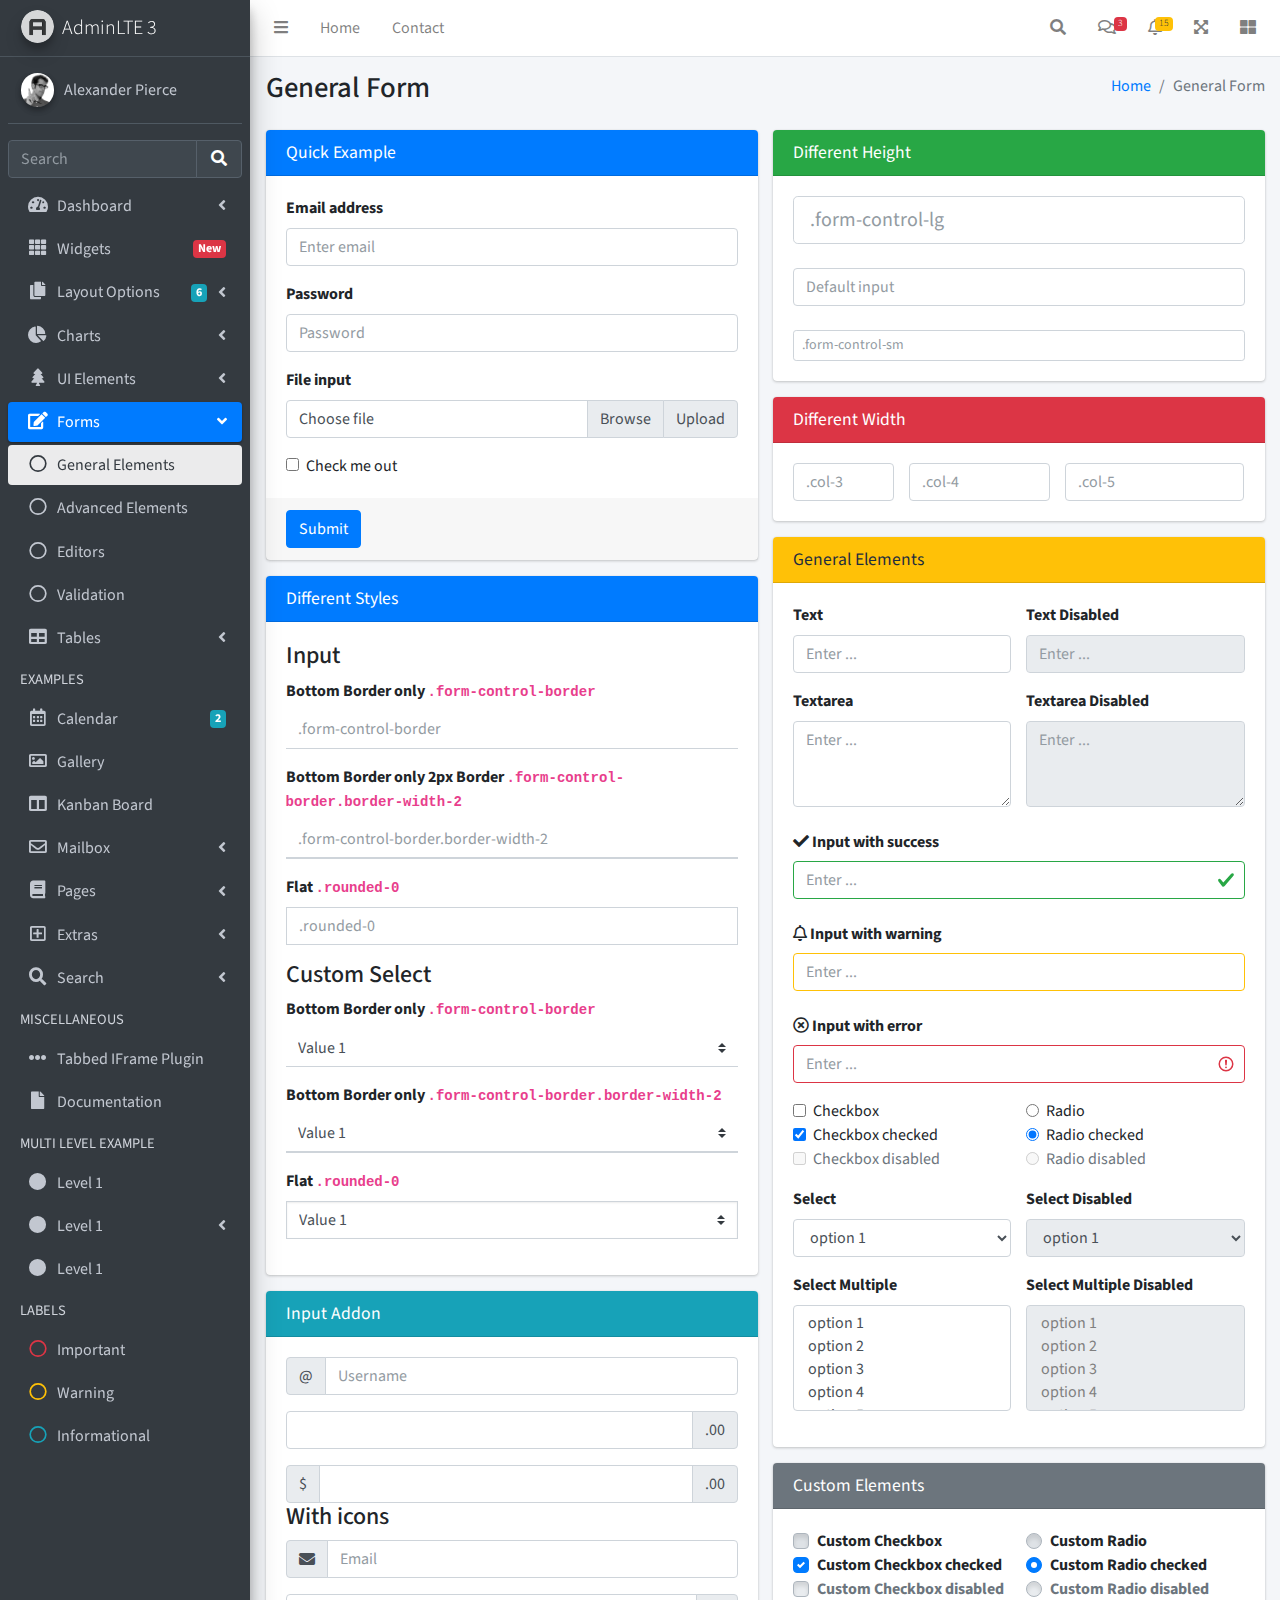
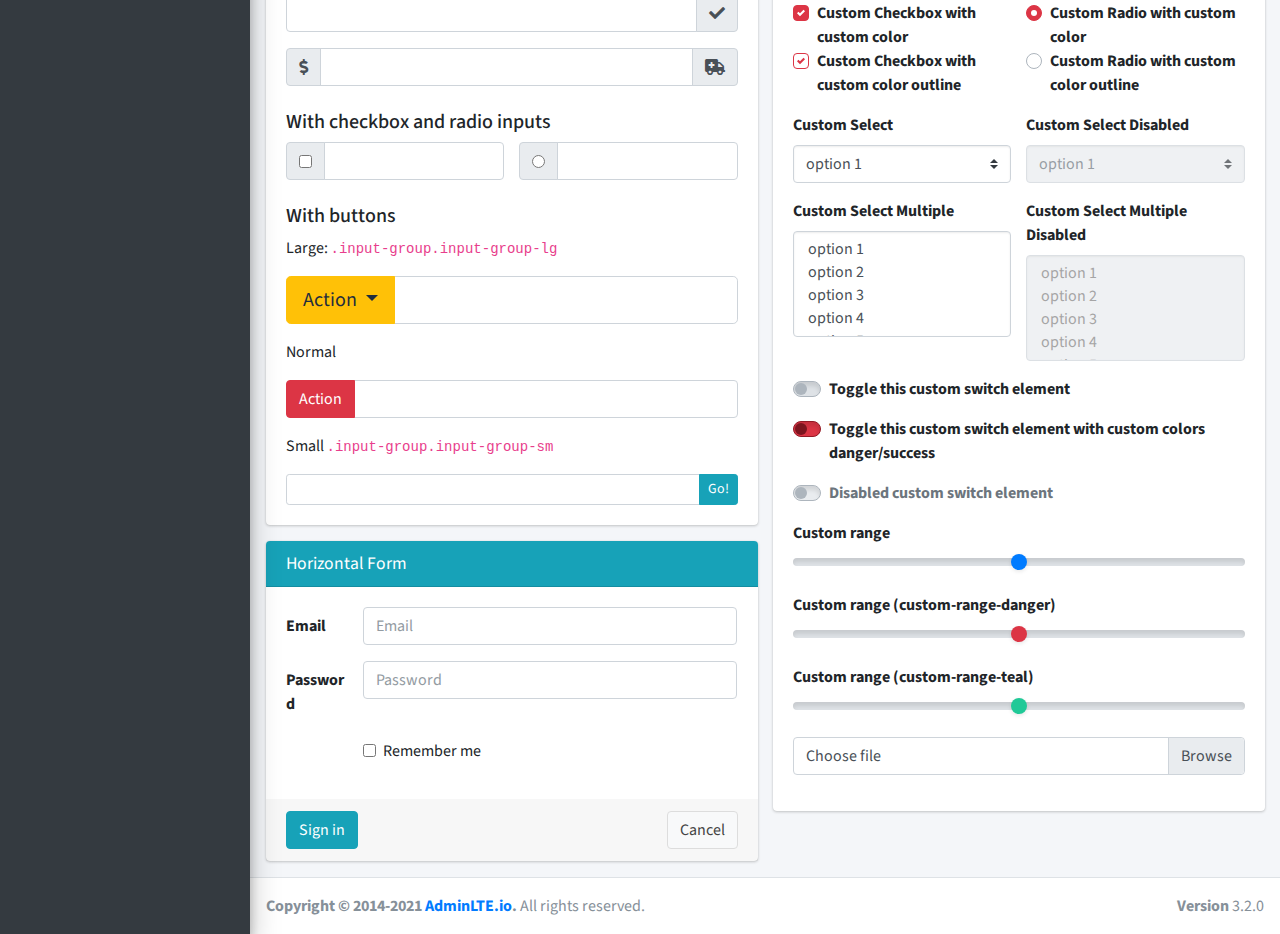
<file: minggu4/index.html>
<!DOCTYPE html>
<html lang="en">
<head>
  <meta charset="utf-8">
  <meta name="viewport" content="width=device-width, initial-scale=1">
  <title>AdminLTE 3 | General Form Elements</title>

  <!-- Google Font: Source Sans Pro -->
  <link rel="stylesheet" href="https://fonts.googleapis.com/css?family=Source+Sans+Pro:300,400,400i,700&display=fallback">
  <!-- Font Awesome -->
  <link rel="stylesheet" href="plugins/fontawesome-free/css/all.min.css">
  <!-- Theme style -->
  <link rel="stylesheet" href="dist/css/adminlte.min.css">
</head>
<body class="hold-transition sidebar-mini">
<div class="wrapper">
  <!-- Navbar -->
  <nav class="main-header navbar navbar-expand navbar-white navbar-light">
    <!-- Left navbar links -->
    <ul class="navbar-nav">
      <li class="nav-item">
        <a class="nav-link" data-widget="pushmenu" href="#" role="button"><i class="fas fa-bars"></i></a>
      </li>
      <li class="nav-item d-none d-sm-inline-block">
        <a href="index3.html" class="nav-link">Home</a>
      </li>
      <li class="nav-item d-none d-sm-inline-block">
        <a href="#" class="nav-link">Contact</a>
      </li>
    </ul>

    <!-- Right navbar links -->
    <ul class="navbar-nav ml-auto">
      <!-- Navbar Search -->
      <li class="nav-item">
        <a class="nav-link" data-widget="navbar-search" href="#" role="button">
          <i class="fas fa-search"></i>
        </a>
        <div class="navbar-search-block">
          <form class="form-inline">
            <div class="input-group input-group-sm">
              <input class="form-control form-control-navbar" type="search" placeholder="Search" aria-label="Search">
              <div class="input-group-append">
                <button class="btn btn-navbar" type="submit">
                  <i class="fas fa-search"></i>
                </button>
                <button class="btn btn-navbar" type="button" data-widget="navbar-search">
                  <i class="fas fa-times"></i>
                </button>
              </div>
            </div>
          </form>
        </div>
      </li>

      <!-- Messages Dropdown Menu -->
      <li class="nav-item dropdown">
        <a class="nav-link" data-toggle="dropdown" href="#">
          <i class="far fa-comments"></i>
          <span class="badge badge-danger navbar-badge">3</span>
        </a>
        <div class="dropdown-menu dropdown-menu-lg dropdown-menu-right">
          <a href="#" class="dropdown-item">
            <!-- Message Start -->
            <div class="media">
              <img src="dist/img/user1-128x128.jpg" alt="User Avatar" class="img-size-50 mr-3 img-circle">
              <div class="media-body">
                <h3 class="dropdown-item-title">
                  Brad Diesel
                  <span class="float-right text-sm text-danger"><i class="fas fa-star"></i></span>
                </h3>
                <p class="text-sm">Call me whenever you can...</p>
                <p class="text-sm text-muted"><i class="far fa-clock mr-1"></i> 4 Hours Ago</p>
              </div>
            </div>
            <!-- Message End -->
          </a>
          <div class="dropdown-divider"></div>
          <a href="#" class="dropdown-item">
            <!-- Message Start -->
            <div class="media">
              <img src="dist/img/user8-128x128.jpg" alt="User Avatar" class="img-size-50 img-circle mr-3">
              <div class="media-body">
                <h3 class="dropdown-item-title">
                  John Pierce
                  <span class="float-right text-sm text-muted"><i class="fas fa-star"></i></span>
                </h3>
                <p class="text-sm">I got your message bro</p>
                <p class="text-sm text-muted"><i class="far fa-clock mr-1"></i> 4 Hours Ago</p>
              </div>
            </div>
            <!-- Message End -->
          </a>
          <div class="dropdown-divider"></div>
          <a href="#" class="dropdown-item">
            <!-- Message Start -->
            <div class="media">
              <img src="dist/img/user3-128x128.jpg" alt="User Avatar" class="img-size-50 img-circle mr-3">
              <div class="media-body">
                <h3 class="dropdown-item-title">
                  Nora Silvester
                  <span class="float-right text-sm text-warning"><i class="fas fa-star"></i></span>
                </h3>
                <p class="text-sm">The subject goes here</p>
                <p class="text-sm text-muted"><i class="far fa-clock mr-1"></i> 4 Hours Ago</p>
              </div>
            </div>
            <!-- Message End -->
          </a>
          <div class="dropdown-divider"></div>
          <a href="#" class="dropdown-item dropdown-footer">See All Messages</a>
        </div>
      </li>
      <!-- Notifications Dropdown Menu -->
      <li class="nav-item dropdown">
        <a class="nav-link" data-toggle="dropdown" href="#">
          <i class="far fa-bell"></i>
          <span class="badge badge-warning navbar-badge">15</span>
        </a>
        <div class="dropdown-menu dropdown-menu-lg dropdown-menu-right">
          <span class="dropdown-item dropdown-header">15 Notifications</span>
          <div class="dropdown-divider"></div>
          <a href="#" class="dropdown-item">
            <i class="fas fa-envelope mr-2"></i> 4 new messages
            <span class="float-right text-muted text-sm">3 mins</span>
          </a>
          <div class="dropdown-divider"></div>
          <a href="#" class="dropdown-item">
            <i class="fas fa-users mr-2"></i> 8 friend requests
            <span class="float-right text-muted text-sm">12 hours</span>
          </a>
          <div class="dropdown-divider"></div>
          <a href="#" class="dropdown-item">
            <i class="fas fa-file mr-2"></i> 3 new reports
            <span class="float-right text-muted text-sm">2 days</span>
          </a>
          <div class="dropdown-divider"></div>
          <a href="#" class="dropdown-item dropdown-footer">See All Notifications</a>
        </div>
      </li>
      <li class="nav-item">
        <a class="nav-link" data-widget="fullscreen" href="#" role="button">
          <i class="fas fa-expand-arrows-alt"></i>
        </a>
      </li>
      <li class="nav-item">
        <a class="nav-link" data-widget="control-sidebar" data-slide="true" href="#" role="button">
          <i class="fas fa-th-large"></i>
        </a>
      </li>
    </ul>
  </nav>
  <!-- /.navbar -->

  <!-- Main Sidebar Container -->
  <aside class="main-sidebar sidebar-dark-primary elevation-4">
    <!-- Brand Logo -->
    <a href="index3.html" class="brand-link">
      <img src="dist/img/AdminLTELogo.png" alt="AdminLTE Logo" class="brand-image img-circle elevation-3" style="opacity: .8">
      <span class="brand-text font-weight-light">AdminLTE 3</span>
    </a>

    <!-- Sidebar -->
    <div class="sidebar">
      <!-- Sidebar user (optional) -->
      <div class="user-panel mt-3 pb-3 mb-3 d-flex">
        <div class="image">
          <img src="dist/img/user2-160x160.jpg" class="img-circle elevation-2" alt="User Image">
        </div>
        <div class="info">
          <a href="#" class="d-block">Alexander Pierce</a>
        </div>
      </div>

      <!-- SidebarSearch Form -->
      <div class="form-inline">
        <div class="input-group" data-widget="sidebar-search">
          <input class="form-control form-control-sidebar" type="search" placeholder="Search" aria-label="Search">
          <div class="input-group-append">
            <button class="btn btn-sidebar">
              <i class="fas fa-search fa-fw"></i>
            </button>
          </div>
        </div>
      </div>

      <!-- Sidebar Menu -->
      <nav class="mt-2">
        <ul class="nav nav-pills nav-sidebar flex-column" data-widget="treeview" role="menu" data-accordion="false">
          <!-- Add icons to the links using the .nav-icon class
               with font-awesome or any other icon font library -->
          <li class="nav-item">
            <a href="#" class="nav-link">
              <i class="nav-icon fas fa-tachometer-alt"></i>
              <p>
                Dashboard
                <i class="right fas fa-angle-left"></i>
              </p>
            </a>
            <ul class="nav nav-treeview">
              <li class="nav-item">
                <a href="index.html" class="nav-link">
                  <i class="far fa-circle nav-icon"></i>
                  <p>Dashboard v1</p>
                </a>
              </li>
              <li class="nav-item">
                <a href="index2.html" class="nav-link">
                  <i class="far fa-circle nav-icon"></i>
                  <p>Dashboard v2</p>
                </a>
              </li>
              <li class="nav-item">
                <a href="index3.html" class="nav-link">
                  <i class="far fa-circle nav-icon"></i>
                  <p>Dashboard v3</p>
                </a>
              </li>
            </ul>
          </li>
          <li class="nav-item">
            <a href="../widgets.html" class="nav-link">
              <i class="nav-icon fas fa-th"></i>
              <p>
                Widgets
                <span class="right badge badge-danger">New</span>
              </p>
            </a>
          </li>
          <li class="nav-item">
            <a href="#" class="nav-link">
              <i class="nav-icon fas fa-copy"></i>
              <p>
                Layout Options
                <i class="fas fa-angle-left right"></i>
                <span class="badge badge-info right">6</span>
              </p>
            </a>
            <ul class="nav nav-treeview">
              <li class="nav-item">
                <a href="../layout/top-nav.html" class="nav-link">
                  <i class="far fa-circle nav-icon"></i>
                  <p>Top Navigation</p>
                </a>
              </li>
              <li class="nav-item">
                <a href="../layout/top-nav-sidebar.html" class="nav-link">
                  <i class="far fa-circle nav-icon"></i>
                  <p>Top Navigation + Sidebar</p>
                </a>
              </li>
              <li class="nav-item">
                <a href="../layout/boxed.html" class="nav-link">
                  <i class="far fa-circle nav-icon"></i>
                  <p>Boxed</p>
                </a>
              </li>
              <li class="nav-item">
                <a href="../layout/fixed-sidebar.html" class="nav-link">
                  <i class="far fa-circle nav-icon"></i>
                  <p>Fixed Sidebar</p>
                </a>
              </li>
              <li class="nav-item">
                <a href="../layout/fixed-sidebar-custom.html" class="nav-link">
                  <i class="far fa-circle nav-icon"></i>
                  <p>Fixed Sidebar <small>+ Custom Area</small></p>
                </a>
              </li>
              <li class="nav-item">
                <a href="../layout/fixed-topnav.html" class="nav-link">
                  <i class="far fa-circle nav-icon"></i>
                  <p>Fixed Navbar</p>
                </a>
              </li>
              <li class="nav-item">
                <a href="../layout/fixed-footer.html" class="nav-link">
                  <i class="far fa-circle nav-icon"></i>
                  <p>Fixed Footer</p>
                </a>
              </li>
              <li class="nav-item">
                <a href="../layout/collapsed-sidebar.html" class="nav-link">
                  <i class="far fa-circle nav-icon"></i>
                  <p>Collapsed Sidebar</p>
                </a>
              </li>
            </ul>
          </li>
          <li class="nav-item">
            <a href="#" class="nav-link">
              <i class="nav-icon fas fa-chart-pie"></i>
              <p>
                Charts
                <i class="right fas fa-angle-left"></i>
              </p>
            </a>
            <ul class="nav nav-treeview">
              <li class="nav-item">
                <a href="../charts/chartjs.html" class="nav-link">
                  <i class="far fa-circle nav-icon"></i>
                  <p>ChartJS</p>
                </a>
              </li>
              <li class="nav-item">
                <a href="../charts/flot.html" class="nav-link">
                  <i class="far fa-circle nav-icon"></i>
                  <p>Flot</p>
                </a>
              </li>
              <li class="nav-item">
                <a href="../charts/inline.html" class="nav-link">
                  <i class="far fa-circle nav-icon"></i>
                  <p>Inline</p>
                </a>
              </li>
              <li class="nav-item">
                <a href="../charts/uplot.html" class="nav-link">
                  <i class="far fa-circle nav-icon"></i>
                  <p>uPlot</p>
                </a>
              </li>
            </ul>
          </li>
          <li class="nav-item">
            <a href="#" class="nav-link">
              <i class="nav-icon fas fa-tree"></i>
              <p>
                UI Elements
                <i class="fas fa-angle-left right"></i>
              </p>
            </a>
            <ul class="nav nav-treeview">
              <li class="nav-item">
                <a href="../UI/general.html" class="nav-link">
                  <i class="far fa-circle nav-icon"></i>
                  <p>General</p>
                </a>
              </li>
              <li class="nav-item">
                <a href="../UI/icons.html" class="nav-link">
                  <i class="far fa-circle nav-icon"></i>
                  <p>Icons</p>
                </a>
              </li>
              <li class="nav-item">
                <a href="../UI/buttons.html" class="nav-link">
                  <i class="far fa-circle nav-icon"></i>
                  <p>Buttons</p>
                </a>
              </li>
              <li class="nav-item">
                <a href="../UI/sliders.html" class="nav-link">
                  <i class="far fa-circle nav-icon"></i>
                  <p>Sliders</p>
                </a>
              </li>
              <li class="nav-item">
                <a href="../UI/modals.html" class="nav-link">
                  <i class="far fa-circle nav-icon"></i>
                  <p>Modals & Alerts</p>
                </a>
              </li>
              <li class="nav-item">
                <a href="../UI/navbar.html" class="nav-link">
                  <i class="far fa-circle nav-icon"></i>
                  <p>Navbar & Tabs</p>
                </a>
              </li>
              <li class="nav-item">
                <a href="../UI/timeline.html" class="nav-link">
                  <i class="far fa-circle nav-icon"></i>
                  <p>Timeline</p>
                </a>
              </li>
              <li class="nav-item">
                <a href="../UI/ribbons.html" class="nav-link">
                  <i class="far fa-circle nav-icon"></i>
                  <p>Ribbons</p>
                </a>
              </li>
            </ul>
          </li>
          <li class="nav-item menu-open">
            <a href="#" class="nav-link active">
              <i class="nav-icon fas fa-edit"></i>
              <p>
                Forms
                <i class="fas fa-angle-left right"></i>
              </p>
            </a>
            <ul class="nav nav-treeview">
              <li class="nav-item">
                <a href="../forms/general.html" class="nav-link active">
                  <i class="far fa-circle nav-icon"></i>
                  <p>General Elements</p>
                </a>
              </li>
              <li class="nav-item">
                <a href="../forms/advanced.html" class="nav-link">
                  <i class="far fa-circle nav-icon"></i>
                  <p>Advanced Elements</p>
                </a>
              </li>
              <li class="nav-item">
                <a href="../forms/editors.html" class="nav-link">
                  <i class="far fa-circle nav-icon"></i>
                  <p>Editors</p>
                </a>
              </li>
              <li class="nav-item">
                <a href="../forms/validation.html" class="nav-link">
                  <i class="far fa-circle nav-icon"></i>
                  <p>Validation</p>
                </a>
              </li>
            </ul>
          </li>
          <li class="nav-item">
            <a href="#" class="nav-link">
              <i class="nav-icon fas fa-table"></i>
              <p>
                Tables
                <i class="fas fa-angle-left right"></i>
              </p>
            </a>
            <ul class="nav nav-treeview">
              <li class="nav-item">
                <a href="../tables/simple.html" class="nav-link">
                  <i class="far fa-circle nav-icon"></i>
                  <p>Simple Tables</p>
                </a>
              </li>
              <li class="nav-item">
                <a href="../tables/data.html" class="nav-link">
                  <i class="far fa-circle nav-icon"></i>
                  <p>DataTables</p>
                </a>
              </li>
              <li class="nav-item">
                <a href="../tables/jsgrid.html" class="nav-link">
                  <i class="far fa-circle nav-icon"></i>
                  <p>jsGrid</p>
                </a>
              </li>
            </ul>
          </li>
          <li class="nav-header">EXAMPLES</li>
          <li class="nav-item">
            <a href="../calendar.html" class="nav-link">
              <i class="nav-icon far fa-calendar-alt"></i>
              <p>
                Calendar
                <span class="badge badge-info right">2</span>
              </p>
            </a>
          </li>
          <li class="nav-item">
            <a href="../gallery.html" class="nav-link">
              <i class="nav-icon far fa-image"></i>
              <p>
                Gallery
              </p>
            </a>
          </li>
          <li class="nav-item">
            <a href="../kanban.html" class="nav-link">
              <i class="nav-icon fas fa-columns"></i>
              <p>
                Kanban Board
              </p>
            </a>
          </li>
          <li class="nav-item">
            <a href="#" class="nav-link">
              <i class="nav-icon far fa-envelope"></i>
              <p>
                Mailbox
                <i class="fas fa-angle-left right"></i>
              </p>
            </a>
            <ul class="nav nav-treeview">
              <li class="nav-item">
                <a href="../mailbox/mailbox.html" class="nav-link">
                  <i class="far fa-circle nav-icon"></i>
                  <p>Inbox</p>
                </a>
              </li>
              <li class="nav-item">
                <a href="../mailbox/compose.html" class="nav-link">
                  <i class="far fa-circle nav-icon"></i>
                  <p>Compose</p>
                </a>
              </li>
              <li class="nav-item">
                <a href="../mailbox/read-mail.html" class="nav-link">
                  <i class="far fa-circle nav-icon"></i>
                  <p>Read</p>
                </a>
              </li>
            </ul>
          </li>
          <li class="nav-item">
            <a href="#" class="nav-link">
              <i class="nav-icon fas fa-book"></i>
              <p>
                Pages
                <i class="fas fa-angle-left right"></i>
              </p>
            </a>
            <ul class="nav nav-treeview">
              <li class="nav-item">
                <a href="../examples/invoice.html" class="nav-link">
                  <i class="far fa-circle nav-icon"></i>
                  <p>Invoice</p>
                </a>
              </li>
              <li class="nav-item">
                <a href="../examples/profile.html" class="nav-link">
                  <i class="far fa-circle nav-icon"></i>
                  <p>Profile</p>
                </a>
              </li>
              <li class="nav-item">
                <a href="../examples/e-commerce.html" class="nav-link">
                  <i class="far fa-circle nav-icon"></i>
                  <p>E-commerce</p>
                </a>
              </li>
              <li class="nav-item">
                <a href="../examples/projects.html" class="nav-link">
                  <i class="far fa-circle nav-icon"></i>
                  <p>Projects</p>
                </a>
              </li>
              <li class="nav-item">
                <a href="../examples/project-add.html" class="nav-link">
                  <i class="far fa-circle nav-icon"></i>
                  <p>Project Add</p>
                </a>
              </li>
              <li class="nav-item">
                <a href="../examples/project-edit.html" class="nav-link">
                  <i class="far fa-circle nav-icon"></i>
                  <p>Project Edit</p>
                </a>
              </li>
              <li class="nav-item">
                <a href="../examples/project-detail.html" class="nav-link">
                  <i class="far fa-circle nav-icon"></i>
                  <p>Project Detail</p>
                </a>
              </li>
              <li class="nav-item">
                <a href="../examples/contacts.html" class="nav-link">
                  <i class="far fa-circle nav-icon"></i>
                  <p>Contacts</p>
                </a>
              </li>
              <li class="nav-item">
                <a href="../examples/faq.html" class="nav-link">
                  <i class="far fa-circle nav-icon"></i>
                  <p>FAQ</p>
                </a>
              </li>
              <li class="nav-item">
                <a href="../examples/contact-us.html" class="nav-link">
                  <i class="far fa-circle nav-icon"></i>
                  <p>Contact us</p>
                </a>
              </li>
            </ul>
          </li>
          <li class="nav-item">
            <a href="#" class="nav-link">
              <i class="nav-icon far fa-plus-square"></i>
              <p>
                Extras
                <i class="fas fa-angle-left right"></i>
              </p>
            </a>
            <ul class="nav nav-treeview">
              <li class="nav-item">
                <a href="#" class="nav-link">
                  <i class="far fa-circle nav-icon"></i>
                  <p>
                    Login & Register v1
                    <i class="fas fa-angle-left right"></i>
                  </p>
                </a>
                <ul class="nav nav-treeview">
                  <li class="nav-item">
                    <a href="../examples/login.html" class="nav-link">
                      <i class="far fa-circle nav-icon"></i>
                      <p>Login v1</p>
                    </a>
                  </li>
                  <li class="nav-item">
                    <a href="../examples/register.html" class="nav-link">
                      <i class="far fa-circle nav-icon"></i>
                      <p>Register v1</p>
                    </a>
                  </li>
                  <li class="nav-item">
                    <a href="../examples/forgot-password.html" class="nav-link">
                      <i class="far fa-circle nav-icon"></i>
                      <p>Forgot Password v1</p>
                    </a>
                  </li>
                  <li class="nav-item">
                    <a href="../examples/recover-password.html" class="nav-link">
                      <i class="far fa-circle nav-icon"></i>
                      <p>Recover Password v1</p>
                    </a>
                  </li>
                </ul>
              </li>
              <li class="nav-item">
                <a href="#" class="nav-link">
                  <i class="far fa-circle nav-icon"></i>
                  <p>
                    Login & Register v2
                    <i class="fas fa-angle-left right"></i>
                  </p>
                </a>
                <ul class="nav nav-treeview">
                  <li class="nav-item">
                    <a href="../examples/login-v2.html" class="nav-link">
                      <i class="far fa-circle nav-icon"></i>
                      <p>Login v2</p>
                    </a>
                  </li>
                  <li class="nav-item">
                    <a href="../examples/register-v2.html" class="nav-link">
                      <i class="far fa-circle nav-icon"></i>
                      <p>Register v2</p>
                    </a>
                  </li>
                  <li class="nav-item">
                    <a href="../examples/forgot-password-v2.html" class="nav-link">
                      <i class="far fa-circle nav-icon"></i>
                      <p>Forgot Password v2</p>
                    </a>
                  </li>
                  <li class="nav-item">
                    <a href="../examples/recover-password-v2.html" class="nav-link">
                      <i class="far fa-circle nav-icon"></i>
                      <p>Recover Password v2</p>
                    </a>
                  </li>
                </ul>
              </li>
              <li class="nav-item">
                <a href="../examples/lockscreen.html" class="nav-link">
                  <i class="far fa-circle nav-icon"></i>
                  <p>Lockscreen</p>
                </a>
              </li>
              <li class="nav-item">
                <a href="../examples/legacy-user-menu.html" class="nav-link">
                  <i class="far fa-circle nav-icon"></i>
                  <p>Legacy User Menu</p>
                </a>
              </li>
              <li class="nav-item">
                <a href="../examples/language-menu.html" class="nav-link">
                  <i class="far fa-circle nav-icon"></i>
                  <p>Language Menu</p>
                </a>
              </li>
              <li class="nav-item">
                <a href="../examples/404.html" class="nav-link">
                  <i class="far fa-circle nav-icon"></i>
                  <p>Error 404</p>
                </a>
              </li>
              <li class="nav-item">
                <a href="../examples/500.html" class="nav-link">
                  <i class="far fa-circle nav-icon"></i>
                  <p>Error 500</p>
                </a>
              </li>
              <li class="nav-item">
                <a href="../examples/pace.html" class="nav-link">
                  <i class="far fa-circle nav-icon"></i>
                  <p>Pace</p>
                </a>
              </li>
              <li class="nav-item">
                <a href="../examples/blank.html" class="nav-link">
                  <i class="far fa-circle nav-icon"></i>
                  <p>Blank Page</p>
                </a>
              </li>
              <li class="nav-item">
                <a href="starter.html" class="nav-link">
                  <i class="far fa-circle nav-icon"></i>
                  <p>Starter Page</p>
                </a>
              </li>
            </ul>
          </li>
          <li class="nav-item">
            <a href="#" class="nav-link">
              <i class="nav-icon fas fa-search"></i>
              <p>
                Search
                <i class="fas fa-angle-left right"></i>
              </p>
            </a>
            <ul class="nav nav-treeview">
              <li class="nav-item">
                <a href="../search/simple.html" class="nav-link">
                  <i class="far fa-circle nav-icon"></i>
                  <p>Simple Search</p>
                </a>
              </li>
              <li class="nav-item">
                <a href="../search/enhanced.html" class="nav-link">
                  <i class="far fa-circle nav-icon"></i>
                  <p>Enhanced</p>
                </a>
              </li>
            </ul>
          </li>
          <li class="nav-header">MISCELLANEOUS</li>
          <li class="nav-item">
            <a href="iframe.html" class="nav-link">
              <i class="nav-icon fas fa-ellipsis-h"></i>
              <p>Tabbed IFrame Plugin</p>
            </a>
          </li>
          <li class="nav-item">
            <a href="https://adminlte.io/docs/3.1/" class="nav-link">
              <i class="nav-icon fas fa-file"></i>
              <p>Documentation</p>
            </a>
          </li>
          <li class="nav-header">MULTI LEVEL EXAMPLE</li>
          <li class="nav-item">
            <a href="#" class="nav-link">
              <i class="fas fa-circle nav-icon"></i>
              <p>Level 1</p>
            </a>
          </li>
          <li class="nav-item">
            <a href="#" class="nav-link">
              <i class="nav-icon fas fa-circle"></i>
              <p>
                Level 1
                <i class="right fas fa-angle-left"></i>
              </p>
            </a>
            <ul class="nav nav-treeview">
              <li class="nav-item">
                <a href="#" class="nav-link">
                  <i class="far fa-circle nav-icon"></i>
                  <p>Level 2</p>
                </a>
              </li>
              <li class="nav-item">
                <a href="#" class="nav-link">
                  <i class="far fa-circle nav-icon"></i>
                  <p>
                    Level 2
                    <i class="right fas fa-angle-left"></i>
                  </p>
                </a>
                <ul class="nav nav-treeview">
                  <li class="nav-item">
                    <a href="#" class="nav-link">
                      <i class="far fa-dot-circle nav-icon"></i>
                      <p>Level 3</p>
                    </a>
                  </li>
                  <li class="nav-item">
                    <a href="#" class="nav-link">
                      <i class="far fa-dot-circle nav-icon"></i>
                      <p>Level 3</p>
                    </a>
                  </li>
                  <li class="nav-item">
                    <a href="#" class="nav-link">
                      <i class="far fa-dot-circle nav-icon"></i>
                      <p>Level 3</p>
                    </a>
                  </li>
                </ul>
              </li>
              <li class="nav-item">
                <a href="#" class="nav-link">
                  <i class="far fa-circle nav-icon"></i>
                  <p>Level 2</p>
                </a>
              </li>
            </ul>
          </li>
          <li class="nav-item">
            <a href="#" class="nav-link">
              <i class="fas fa-circle nav-icon"></i>
              <p>Level 1</p>
            </a>
          </li>
          <li class="nav-header">LABELS</li>
          <li class="nav-item">
            <a href="#" class="nav-link">
              <i class="nav-icon far fa-circle text-danger"></i>
              <p class="text">Important</p>
            </a>
          </li>
          <li class="nav-item">
            <a href="#" class="nav-link">
              <i class="nav-icon far fa-circle text-warning"></i>
              <p>Warning</p>
            </a>
          </li>
          <li class="nav-item">
            <a href="#" class="nav-link">
              <i class="nav-icon far fa-circle text-info"></i>
              <p>Informational</p>
            </a>
          </li>
        </ul>
      </nav>
      <!-- /.sidebar-menu -->
    </div>
    <!-- /.sidebar -->
  </aside>

  <!-- Content Wrapper. Contains page content -->
  <div class="content-wrapper">
    <!-- Content Header (Page header) -->
    <section class="content-header">
      <div class="container-fluid">
        <div class="row mb-2">
          <div class="col-sm-6">
            <h1>General Form</h1>
          </div>
          <div class="col-sm-6">
            <ol class="breadcrumb float-sm-right">
              <li class="breadcrumb-item"><a href="#">Home</a></li>
              <li class="breadcrumb-item active">General Form</li>
            </ol>
          </div>
        </div>
      </div><!-- /.container-fluid -->
    </section>

    <!-- Main content -->
    <section class="content">
      <div class="container-fluid">
        <div class="row">
          <!-- left column -->
          <div class="col-md-6">
            <!-- general form elements -->
            <div class="card card-primary">
              <div class="card-header">
                <h3 class="card-title">Quick Example</h3>
              </div>
              <!-- /.card-header -->
              <!-- form start -->
              <form>
                <div class="card-body">
                  <div class="form-group">
                    <label for="exampleInputEmail1">Email address</label>
                    <input type="email" class="form-control" id="exampleInputEmail1" placeholder="Enter email">
                  </div>
                  <div class="form-group">
                    <label for="exampleInputPassword1">Password</label>
                    <input type="password" class="form-control" id="exampleInputPassword1" placeholder="Password">
                  </div>
                  <div class="form-group">
                    <label for="exampleInputFile">File input</label>
                    <div class="input-group">
                      <div class="custom-file">
                        <input type="file" class="custom-file-input" id="exampleInputFile">
                        <label class="custom-file-label" for="exampleInputFile">Choose file</label>
                      </div>
                      <div class="input-group-append">
                        <span class="input-group-text">Upload</span>
                      </div>
                    </div>
                  </div>
                  <div class="form-check">
                    <input type="checkbox" class="form-check-input" id="exampleCheck1">
                    <label class="form-check-label" for="exampleCheck1">Check me out</label>
                  </div>
                </div>
                <!-- /.card-body -->

                <div class="card-footer">
                  <button type="submit" class="btn btn-primary">Submit</button>
                </div>
              </form>
            </div>
            <!-- /.card -->

            <!-- general form elements -->
            <div class="card card-primary">
              <div class="card-header">
                <h3 class="card-title">Different Styles</h3>
              </div>
              <!-- /.card-header -->
              <div class="card-body">
                <h4>Input</h4>
                <div class="form-group">
                  <label for="exampleInputBorder">Bottom Border only <code>.form-control-border</code></label>
                  <input type="text" class="form-control form-control-border" id="exampleInputBorder" placeholder=".form-control-border">
                </div>
                <div class="form-group">
                  <label for="exampleInputBorderWidth2">Bottom Border only 2px Border <code>.form-control-border.border-width-2</code></label>
                  <input type="text" class="form-control form-control-border border-width-2" id="exampleInputBorderWidth2" placeholder=".form-control-border.border-width-2">
                </div>
                <div class="form-group">
                  <label for="exampleInputRounded0">Flat <code>.rounded-0</code></label>
                  <input type="text" class="form-control rounded-0" id="exampleInputRounded0" placeholder=".rounded-0">
                </div>
                <h4>Custom Select</h4>
                <div class="form-group">
                  <label for="exampleSelectBorder">Bottom Border only <code>.form-control-border</code></label>
                  <select class="custom-select form-control-border" id="exampleSelectBorder">
                    <option>Value 1</option>
                    <option>Value 2</option>
                    <option>Value 3</option>
                  </select>
                </div>
                <div class="form-group">
                  <label for="exampleSelectBorderWidth2">Bottom Border only <code>.form-control-border.border-width-2</code></label>
                  <select class="custom-select form-control-border border-width-2" id="exampleSelectBorderWidth2">
                    <option>Value 1</option>
                    <option>Value 2</option>
                    <option>Value 3</option>
                  </select>
                </div>
                <div class="form-group">
                  <label for="exampleSelectRounded0">Flat <code>.rounded-0</code></label>
                  <select class="custom-select rounded-0" id="exampleSelectRounded0">
                    <option>Value 1</option>
                    <option>Value 2</option>
                    <option>Value 3</option>
                  </select>
                </div>
              </div>
              <!-- /.card-body -->
            </div>
            <!-- /.card -->

            <!-- Input addon -->
            <div class="card card-info">
              <div class="card-header">
                <h3 class="card-title">Input Addon</h3>
              </div>
              <div class="card-body">
                <div class="input-group mb-3">
                  <div class="input-group-prepend">
                    <span class="input-group-text">@</span>
                  </div>
                  <input type="text" class="form-control" placeholder="Username">
                </div>

                <div class="input-group mb-3">
                  <input type="text" class="form-control">
                  <div class="input-group-append">
                    <span class="input-group-text">.00</span>
                  </div>
                </div>

                <div class="input-group">
                  <div class="input-group-prepend">
                    <span class="input-group-text">$</span>
                  </div>
                  <input type="text" class="form-control">
                  <div class="input-group-append">
                    <span class="input-group-text">.00</span>
                  </div>
                </div>

                <h4>With icons</h4>

                <div class="input-group mb-3">
                  <div class="input-group-prepend">
                    <span class="input-group-text"><i class="fas fa-envelope"></i></span>
                  </div>
                  <input type="email" class="form-control" placeholder="Email">
                </div>

                <div class="input-group mb-3">
                  <input type="text" class="form-control">
                  <div class="input-group-append">
                    <span class="input-group-text"><i class="fas fa-check"></i></span>
                  </div>
                </div>

                <div class="input-group">
                  <div class="input-group-prepend">
                    <span class="input-group-text">
                      <i class="fas fa-dollar-sign"></i>
                    </span>
                  </div>
                  <input type="text" class="form-control">
                  <div class="input-group-append">
                    <div class="input-group-text"><i class="fas fa-ambulance"></i></div>
                  </div>
                </div>

                <h5 class="mt-4 mb-2">With checkbox and radio inputs</h5>

                <div class="row">
                  <div class="col-lg-6">
                    <div class="input-group">
                      <div class="input-group-prepend">
                        <span class="input-group-text">
                          <input type="checkbox">
                        </span>
                      </div>
                      <input type="text" class="form-control">
                    </div>
                    <!-- /input-group -->
                  </div>
                  <!-- /.col-lg-6 -->
                  <div class="col-lg-6">
                    <div class="input-group">
                      <div class="input-group-prepend">
                        <span class="input-group-text"><input type="radio"></span>
                      </div>
                      <input type="text" class="form-control">
                    </div>
                    <!-- /input-group -->
                  </div>
                  <!-- /.col-lg-6 -->
                </div>
                <!-- /.row -->

                <h5 class="mt-4 mb-2">With buttons</h5>

                <p>Large: <code>.input-group.input-group-lg</code></p>

                <div class="input-group input-group-lg mb-3">
                  <div class="input-group-prepend">
                    <button type="button" class="btn btn-warning dropdown-toggle" data-toggle="dropdown">
                      Action
                    </button>
                    <ul class="dropdown-menu">
                      <li class="dropdown-item"><a href="#">Action</a></li>
                      <li class="dropdown-item"><a href="#">Another action</a></li>
                      <li class="dropdown-item"><a href="#">Something else here</a></li>
                      <li class="dropdown-divider"></li>
                      <li class="dropdown-item"><a href="#">Separated link</a></li>
                    </ul>
                  </div>
                  <!-- /btn-group -->
                  <input type="text" class="form-control">
                </div>
                <!-- /input-group -->

                <p>Normal</p>
                <div class="input-group mb-3">
                  <div class="input-group-prepend">
                    <button type="button" class="btn btn-danger">Action</button>
                  </div>
                  <!-- /btn-group -->
                  <input type="text" class="form-control">
                </div>
                <!-- /input-group -->

                <p>Small <code>.input-group.input-group-sm</code></p>
                <div class="input-group input-group-sm">
                  <input type="text" class="form-control">
                  <span class="input-group-append">
                    <button type="button" class="btn btn-info btn-flat">Go!</button>
                  </span>
                </div>
                <!-- /input-group -->
              </div>
              <!-- /.card-body -->
            </div>
            <!-- /.card -->
            <!-- Horizontal Form -->
            <div class="card card-info">
              <div class="card-header">
                <h3 class="card-title">Horizontal Form</h3>
              </div>
              <!-- /.card-header -->
              <!-- form start -->
              <form class="form-horizontal">
                <div class="card-body">
                  <div class="form-group row">
                    <label for="inputEmail3" class="col-sm-2 col-form-label">Email</label>
                    <div class="col-sm-10">
                      <input type="email" class="form-control" id="inputEmail3" placeholder="Email">
                    </div>
                  </div>
                  <div class="form-group row">
                    <label for="inputPassword3" class="col-sm-2 col-form-label">Password</label>
                    <div class="col-sm-10">
                      <input type="password" class="form-control" id="inputPassword3" placeholder="Password">
                    </div>
                  </div>
                  <div class="form-group row">
                    <div class="offset-sm-2 col-sm-10">
                      <div class="form-check">
                        <input type="checkbox" class="form-check-input" id="exampleCheck2">
                        <label class="form-check-label" for="exampleCheck2">Remember me</label>
                      </div>
                    </div>
                  </div>
                </div>
                <!-- /.card-body -->
                <div class="card-footer">
                  <button type="submit" class="btn btn-info">Sign in</button>
                  <button type="submit" class="btn btn-default float-right">Cancel</button>
                </div>
                <!-- /.card-footer -->
              </form>
            </div>
            <!-- /.card -->

          </div>
          <!--/.col (left) -->
          <!-- right column -->
          <div class="col-md-6">
            <!-- Form Element sizes -->
            <div class="card card-success">
              <div class="card-header">
                <h3 class="card-title">Different Height</h3>
              </div>
              <div class="card-body">
                <input class="form-control form-control-lg" type="text" placeholder=".form-control-lg">
                <br>
                <input class="form-control" type="text" placeholder="Default input">
                <br>
                <input class="form-control form-control-sm" type="text" placeholder=".form-control-sm">
              </div>
              <!-- /.card-body -->
            </div>
            <!-- /.card -->

            <div class="card card-danger">
              <div class="card-header">
                <h3 class="card-title">Different Width</h3>
              </div>
              <div class="card-body">
                <div class="row">
                  <div class="col-3">
                    <input type="text" class="form-control" placeholder=".col-3">
                  </div>
                  <div class="col-4">
                    <input type="text" class="form-control" placeholder=".col-4">
                  </div>
                  <div class="col-5">
                    <input type="text" class="form-control" placeholder=".col-5">
                  </div>
                </div>
              </div>
              <!-- /.card-body -->
            </div>
            <!-- /.card -->

            <!-- general form elements disabled -->
            <div class="card card-warning">
              <div class="card-header">
                <h3 class="card-title">General Elements</h3>
              </div>
              <!-- /.card-header -->
              <div class="card-body">
                <form>
                  <div class="row">
                    <div class="col-sm-6">
                      <!-- text input -->
                      <div class="form-group">
                        <label>Text</label>
                        <input type="text" class="form-control" placeholder="Enter ...">
                      </div>
                    </div>
                    <div class="col-sm-6">
                      <div class="form-group">
                        <label>Text Disabled</label>
                        <input type="text" class="form-control" placeholder="Enter ..." disabled>
                      </div>
                    </div>
                  </div>
                  <div class="row">
                    <div class="col-sm-6">
                      <!-- textarea -->
                      <div class="form-group">
                        <label>Textarea</label>
                        <textarea class="form-control" rows="3" placeholder="Enter ..."></textarea>
                      </div>
                    </div>
                    <div class="col-sm-6">
                      <div class="form-group">
                        <label>Textarea Disabled</label>
                        <textarea class="form-control" rows="3" placeholder="Enter ..." disabled></textarea>
                      </div>
                    </div>
                  </div>

                  <!-- input states -->
                  <div class="form-group">
                    <label class="col-form-label" for="inputSuccess"><i class="fas fa-check"></i> Input with
                      success</label>
                    <input type="text" class="form-control is-valid" id="inputSuccess" placeholder="Enter ...">
                  </div>
                  <div class="form-group">
                    <label class="col-form-label" for="inputWarning"><i class="far fa-bell"></i> Input with
                      warning</label>
                    <input type="text" class="form-control is-warning" id="inputWarning" placeholder="Enter ...">
                  </div>
                  <div class="form-group">
                    <label class="col-form-label" for="inputError"><i class="far fa-times-circle"></i> Input with
                      error</label>
                    <input type="text" class="form-control is-invalid" id="inputError" placeholder="Enter ...">
                  </div>

                  <div class="row">
                    <div class="col-sm-6">
                      <!-- checkbox -->
                      <div class="form-group">
                        <div class="form-check">
                          <input class="form-check-input" type="checkbox">
                          <label class="form-check-label">Checkbox</label>
                        </div>
                        <div class="form-check">
                          <input class="form-check-input" type="checkbox" checked>
                          <label class="form-check-label">Checkbox checked</label>
                        </div>
                        <div class="form-check">
                          <input class="form-check-input" type="checkbox" disabled>
                          <label class="form-check-label">Checkbox disabled</label>
                        </div>
                      </div>
                    </div>
                    <div class="col-sm-6">
                      <!-- radio -->
                      <div class="form-group">
                        <div class="form-check">
                          <input class="form-check-input" type="radio" name="radio1">
                          <label class="form-check-label">Radio</label>
                        </div>
                        <div class="form-check">
                          <input class="form-check-input" type="radio" name="radio1" checked>
                          <label class="form-check-label">Radio checked</label>
                        </div>
                        <div class="form-check">
                          <input class="form-check-input" type="radio" disabled>
                          <label class="form-check-label">Radio disabled</label>
                        </div>
                      </div>
                    </div>
                  </div>

                  <div class="row">
                    <div class="col-sm-6">
                      <!-- select -->
                      <div class="form-group">
                        <label>Select</label>
                        <select class="form-control">
                          <option>option 1</option>
                          <option>option 2</option>
                          <option>option 3</option>
                          <option>option 4</option>
                          <option>option 5</option>
                        </select>
                      </div>
                    </div>
                    <div class="col-sm-6">
                      <div class="form-group">
                        <label>Select Disabled</label>
                        <select class="form-control" disabled>
                          <option>option 1</option>
                          <option>option 2</option>
                          <option>option 3</option>
                          <option>option 4</option>
                          <option>option 5</option>
                        </select>
                      </div>
                    </div>
                  </div>

                  <div class="row">
                    <div class="col-sm-6">
                      <!-- Select multiple-->
                      <div class="form-group">
                        <label>Select Multiple</label>
                        <select multiple class="form-control">
                          <option>option 1</option>
                          <option>option 2</option>
                          <option>option 3</option>
                          <option>option 4</option>
                          <option>option 5</option>
                        </select>
                      </div>
                    </div>
                    <div class="col-sm-6">
                      <div class="form-group">
                        <label>Select Multiple Disabled</label>
                        <select multiple class="form-control" disabled>
                          <option>option 1</option>
                          <option>option 2</option>
                          <option>option 3</option>
                          <option>option 4</option>
                          <option>option 5</option>
                        </select>
                      </div>
                    </div>
                  </div>
                </form>
              </div>
              <!-- /.card-body -->
            </div>
            <!-- /.card -->
            <!-- general form elements disabled -->
            <div class="card card-secondary">
              <div class="card-header">
                <h3 class="card-title">Custom Elements</h3>
              </div>
              <!-- /.card-header -->
              <div class="card-body">
                <form>
                  <div class="row">
                    <div class="col-sm-6">
                      <!-- checkbox -->
                      <div class="form-group">
                        <div class="custom-control custom-checkbox">
                          <input class="custom-control-input" type="checkbox" id="customCheckbox1" value="option1">
                          <label for="customCheckbox1" class="custom-control-label">Custom Checkbox</label>
                        </div>
                        <div class="custom-control custom-checkbox">
                          <input class="custom-control-input" type="checkbox" id="customCheckbox2" checked>
                          <label for="customCheckbox2" class="custom-control-label">Custom Checkbox checked</label>
                        </div>
                        <div class="custom-control custom-checkbox">
                          <input class="custom-control-input" type="checkbox" id="customCheckbox3" disabled>
                          <label for="customCheckbox3" class="custom-control-label">Custom Checkbox disabled</label>
                        </div>
                        <div class="custom-control custom-checkbox">
                          <input class="custom-control-input custom-control-input-danger" type="checkbox" id="customCheckbox4" checked>
                          <label for="customCheckbox4" class="custom-control-label">Custom Checkbox with custom color</label>
                        </div>
                        <div class="custom-control custom-checkbox">
                          <input class="custom-control-input custom-control-input-danger custom-control-input-outline" type="checkbox" id="customCheckbox5" checked>
                          <label for="customCheckbox5" class="custom-control-label">Custom Checkbox with custom color outline</label>
                        </div>
                      </div>
                    </div>
                    <div class="col-sm-6">
                      <!-- radio -->
                      <div class="form-group">
                        <div class="custom-control custom-radio">
                          <input class="custom-control-input" type="radio" id="customRadio1" name="customRadio">
                          <label for="customRadio1" class="custom-control-label">Custom Radio</label>
                        </div>
                        <div class="custom-control custom-radio">
                          <input class="custom-control-input" type="radio" id="customRadio2" name="customRadio" checked>
                          <label for="customRadio2" class="custom-control-label">Custom Radio checked</label>
                        </div>
                        <div class="custom-control custom-radio">
                          <input class="custom-control-input" type="radio" id="customRadio3" disabled>
                          <label for="customRadio3" class="custom-control-label">Custom Radio disabled</label>
                        </div>
                        <div class="custom-control custom-radio">
                          <input class="custom-control-input custom-control-input-danger" type="radio" id="customRadio4" name="customRadio2" checked>
                          <label for="customRadio4" class="custom-control-label">Custom Radio with custom color</label>
                        </div>
                        <div class="custom-control custom-radio">
                          <input class="custom-control-input custom-control-input-danger custom-control-input-outline" type="radio" id="customRadio5" name="customRadio2">
                          <label for="customRadio5" class="custom-control-label">Custom Radio with custom color outline</label>
                        </div>
                      </div>
                    </div>
                  </div>

                  <div class="row">
                    <div class="col-sm-6">
                      <!-- select -->
                      <div class="form-group">
                        <label>Custom Select</label>
                        <select class="custom-select">
                          <option>option 1</option>
                          <option>option 2</option>
                          <option>option 3</option>
                          <option>option 4</option>
                          <option>option 5</option>
                        </select>
                      </div>
                    </div>
                    <div class="col-sm-6">
                      <div class="form-group">
                        <label>Custom Select Disabled</label>
                        <select class="custom-select" disabled>
                          <option>option 1</option>
                          <option>option 2</option>
                          <option>option 3</option>
                          <option>option 4</option>
                          <option>option 5</option>
                        </select>
                      </div>
                    </div>
                  </div>

                  <div class="row">
                    <div class="col-sm-6">
                      <!-- Select multiple-->
                      <div class="form-group">
                        <label>Custom Select Multiple</label>
                        <select multiple class="custom-select">
                          <option>option 1</option>
                          <option>option 2</option>
                          <option>option 3</option>
                          <option>option 4</option>
                          <option>option 5</option>
                        </select>
                      </div>
                    </div>
                    <div class="col-sm-6">
                      <div class="form-group">
                        <label>Custom Select Multiple Disabled</label>
                        <select multiple class="custom-select" disabled>
                          <option>option 1</option>
                          <option>option 2</option>
                          <option>option 3</option>
                          <option>option 4</option>
                          <option>option 5</option>
                        </select>
                      </div>
                    </div>
                  </div>

                  <div class="form-group">
                    <div class="custom-control custom-switch">
                      <input type="checkbox" class="custom-control-input" id="customSwitch1">
                      <label class="custom-control-label" for="customSwitch1">Toggle this custom switch element</label>
                    </div>
                  </div>
                  <div class="form-group">
                    <div class="custom-control custom-switch custom-switch-off-danger custom-switch-on-success">
                      <input type="checkbox" class="custom-control-input" id="customSwitch3">
                      <label class="custom-control-label" for="customSwitch3">Toggle this custom switch element with custom colors danger/success</label>
                    </div>
                  </div>
                  <div class="form-group">
                    <div class="custom-control custom-switch">
                      <input type="checkbox" class="custom-control-input" disabled id="customSwitch2">
                      <label class="custom-control-label" for="customSwitch2">Disabled custom switch element</label>
                    </div>
                  </div>
                  <div class="form-group">
                    <label for="customRange1">Custom range</label>
                    <input type="range" class="custom-range" id="customRange1">
                  </div>
                  <div class="form-group">
                    <label for="customRange2">Custom range (custom-range-danger)</label>
                    <input type="range" class="custom-range custom-range-danger" id="customRange2">
                  </div>
                  <div class="form-group">
                    <label for="customRange3">Custom range (custom-range-teal)</label>
                    <input type="range" class="custom-range custom-range-teal" id="customRange3">
                  </div>
                  <div class="form-group">
                    <!-- <label for="customFile">Custom File</label> -->

                    <div class="custom-file">
                      <input type="file" class="custom-file-input" id="customFile">
                      <label class="custom-file-label" for="customFile">Choose file</label>
                    </div>
                  </div>
                  <div class="form-group">
                  </div>
                </form>
              </div>
              <!-- /.card-body -->
            </div>
            <!-- /.card -->
          </div>
          <!--/.col (right) -->
        </div>
        <!-- /.row -->
      </div><!-- /.container-fluid -->
    </section>
    <!-- /.content -->
  </div>
  <!-- /.content-wrapper -->
  <footer class="main-footer">
    <div class="float-right d-none d-sm-block">
      <b>Version</b> 3.2.0
    </div>
    <strong>Copyright &copy; 2014-2021 <a href="https://adminlte.io">AdminLTE.io</a>.</strong> All rights reserved.
  </footer>

  <!-- Control Sidebar -->
  <aside class="control-sidebar control-sidebar-dark">
    <!-- Control sidebar content goes here -->
  </aside>
  <!-- /.control-sidebar -->
</div>
<!-- ./wrapper -->

<!-- jQuery -->
<script src="plugins/jquery/jquery.min.js"></script>
<!-- Bootstrap 4 -->
<script src="plugins/bootstrap/js/bootstrap.bundle.min.js"></script>
<!-- bs-custom-file-input -->
<script src="plugins/bs-custom-file-input/bs-custom-file-input.min.js"></script>
<!-- AdminLTE App -->
<script src="dist/js/adminlte.min.js"></script>
<!-- AdminLTE for demo purposes -->
<script src="dist/js/demo.js"></script>
<!-- Page specific script -->
<script>
$(function () {
  bsCustomFileInput.init();
});
</script>
</body>
</html>
</file>
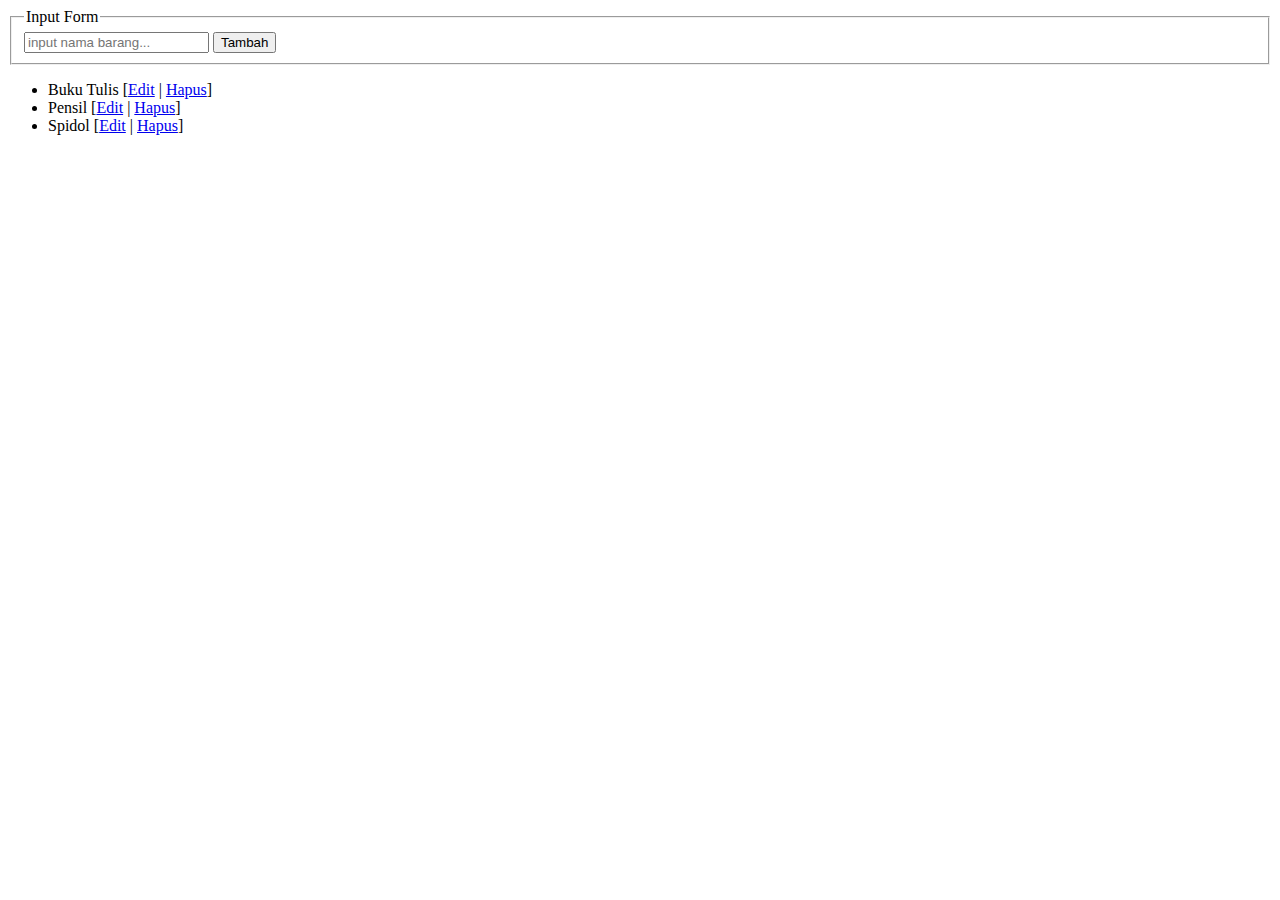
<file: minggu12/Praktikum 8/js-fungsi/index.html>
<!DOCTYPE html>
<html lang="en">
  <head>
    <meta charset="UTF-8" />
    <meta http-equiv="X-UA-Compatible" content="IE=edge" />
    <meta name="viewport" content="width=device-width, initial-scale=1.0" />
    <title>Belajar Fungsi di Javascript</title>
  </head>
  <body>
    <fieldset>
      <legend>Input Form</legend>
      <input type="text" name="barang" placeholder="input nama barang..." />
      <input type="button" onclick="addBarang()" value="Tambah" />
    </fieldset>

    <div>
      <ul id="list-barang"></ul>
    </div>

    <script src="fungsi.js"></script>
  </body>
</html>
</file>
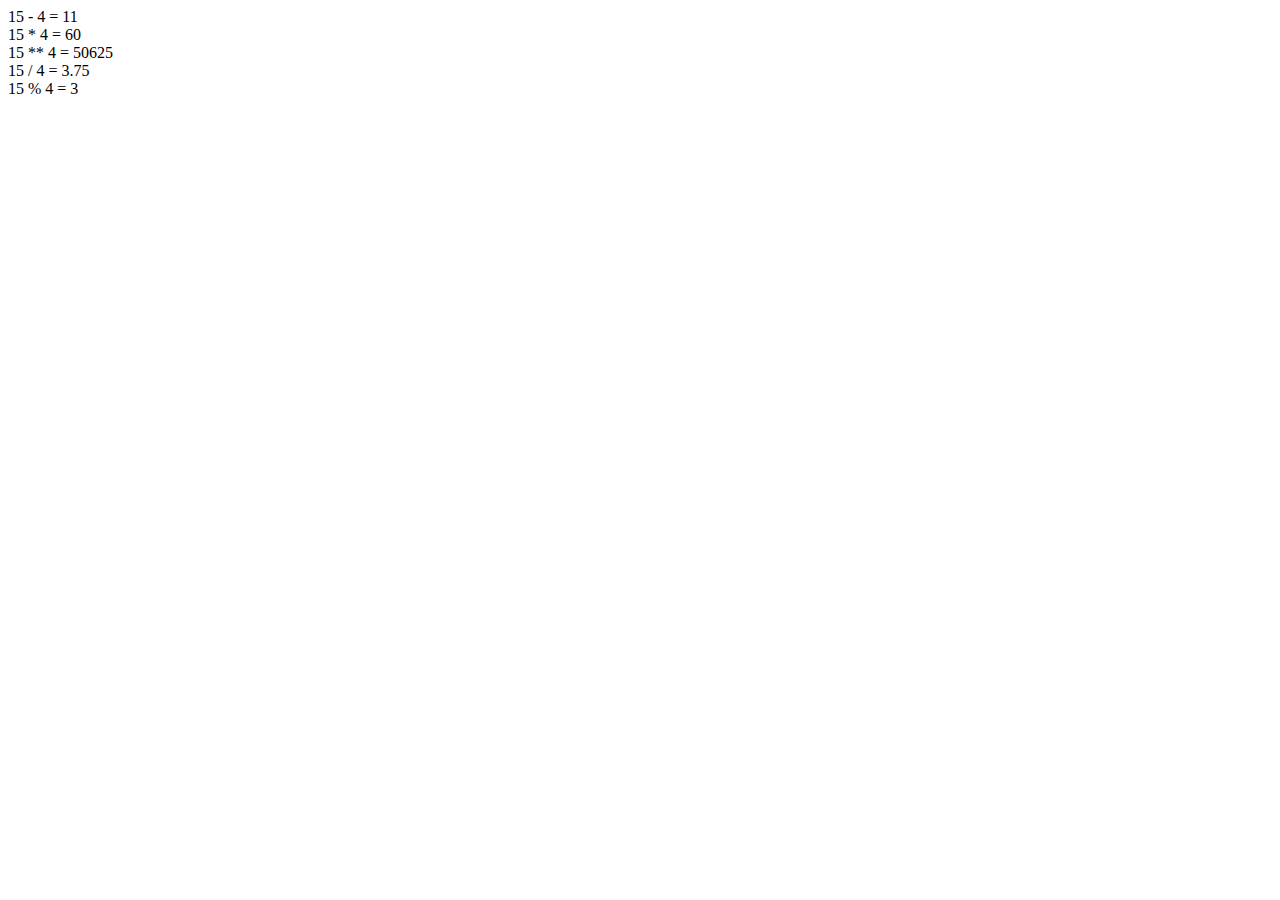
<file: minggu10/aritmatika.html>
<!DOCTYPE html>
<html lang="en">
  <head>
    <meta charset="UTF-8" />
    <meta http-equiv="X-UA-Compatible" content="IE=edge" />
    <meta name="viewport" content="width=device-width, initial-scale=1.0" />
    <title>Operator Aritmatika</title>
  </head>
  <body>
    <script>
      var a = 15;
      var b = 4;
      var c = 0;
      // pengurangan
      c = a - b;
      document.write(`${a} - ${b} = ${c}<br/>`);

      // Perkalian
      c = a * b;
      document.write(`${a} * ${b} = ${c}<br/>`);

      // pemangkatan
      c = a ** b;
      document.write(`${a} ** ${b} = ${c}<br/>`);

      // Pembagian
      c = a / b;
      document.write(`${a} / ${b} = ${c}<br/>`);

      // Modulo
      c = a % b;
      document.write(`${a} % ${b} = ${c}<br/>`);
    </script>
  </body>
</html>
</file>
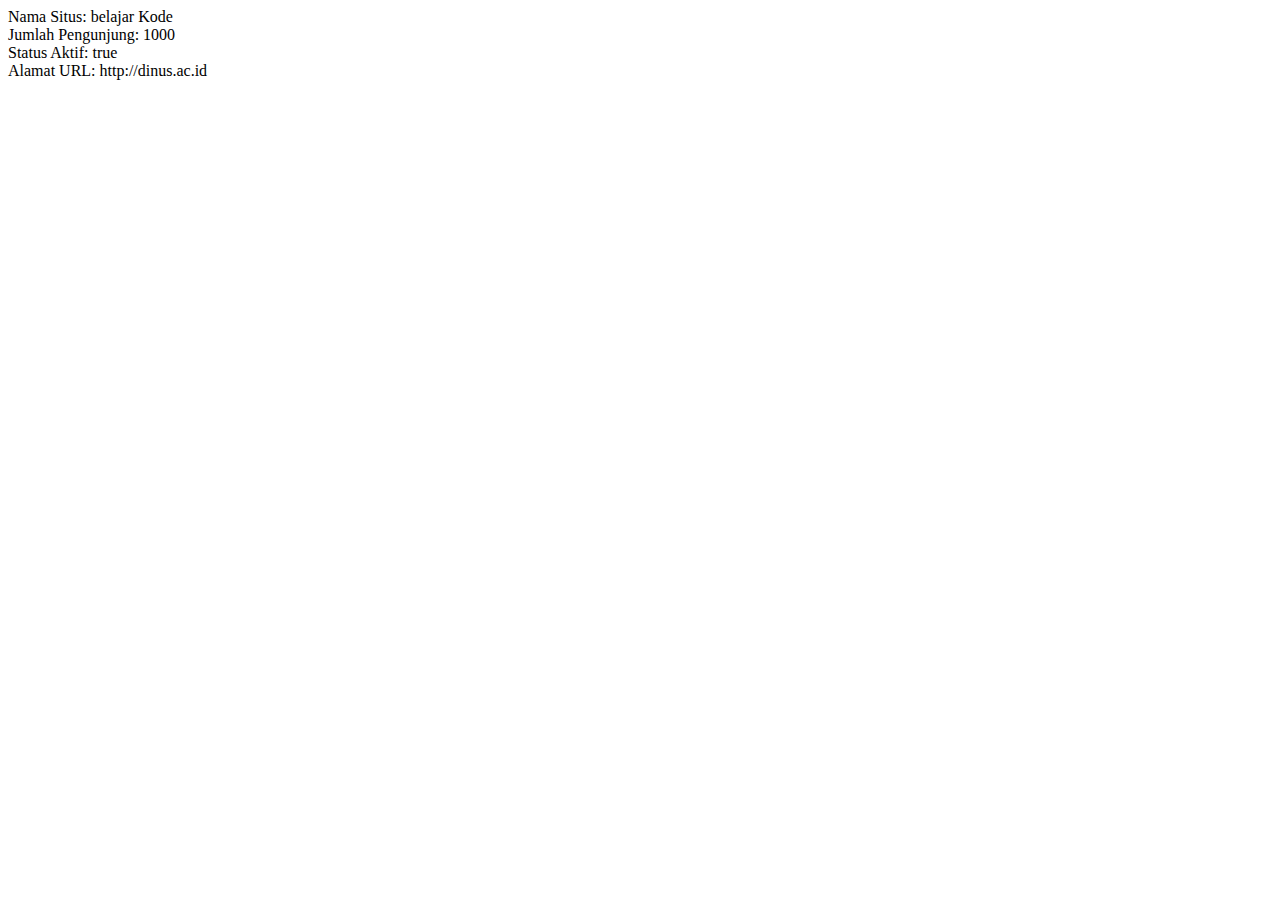
<file: minggu10/belajar_variable.html>
<!DOCTYPE html> 
<html lang="en"> 
<head> 
    <title>Belajar Variabel dalam Javascript</title> 
    <script> 
        // membuat variabel 
        var name = "belajar Kode"; 
        var visitorCount = 1000; 
        var isActive = true; 
        var url = "http://dinus.ac.id"; 
 
        // menampilkan variabel ke jendela dialog (alert) 
        alert("Selamat datang di " + name); 
     
        // menampilkan variabel ke dalam HTML 
        document.write("Nama Situs: " + name + "<br>"); 
        document.write("Jumlah Pengunjung: " + visitorCount + "<br>"); 
        document.write("Status Aktif: " + isActive + "<br>"); 
        document.write("Alamat URL: " + url + "<br>"); 
    </script> 
</head> 
<body> 
     
 
</body> 
</html>
</file>
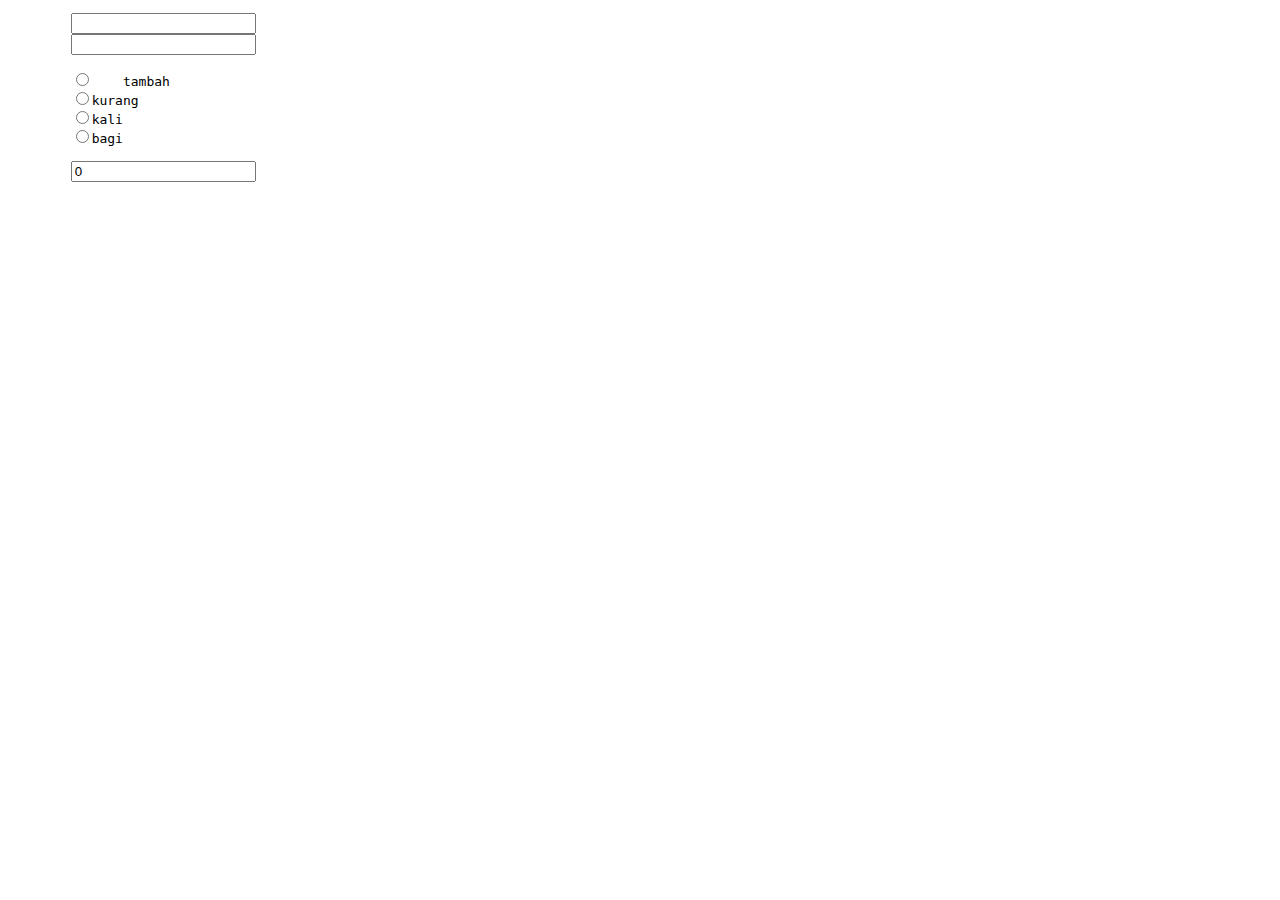
<file: minggu10/calculator.html>
<!DOCTYPE html>
<html lang="en">

<head>
    <meta charset="UTF-8">
    <meta name="viewport" content="width=device-width, initial-scale=1.0">
    <meta http-equiv="X-UA-Compatible" content="ie=edge">
    <title>Document</title>
</head>

<body>
    <pre>
        <input name="bil1" type="text" value="" id="angka1" />
        <input name="bil2" type="text" value="" id="angka2" />
        
        <input name="hitung" type="radio" value="tambah" onclick="hitung(this.value)" />    tambah
        <input name="hitung" type="radio" value="kurang" onclick="hitung(this.value)"/>kurang
        <input name="hitung" type="radio" value="kali" onclick="hitung(this.value)"/>kali
        <input name="hitung" type="radio" value="bagi" onclick="hitung(this.value)"/>bagi
        
        <input name="hasil" type="text" value="0" id="hasil" />
        </pre>

    <script>
        function hitung(pilihan) {
            var bil1 = document.getElementById('angka1').value;
            var bil2 = document.getElementById('angka2').value;
            bil1 = parseInt(bil1)
            bil2 = parseInt(bil2)
            if (pilihan == 'tambah') {
                document.getElementById('hasil').value = bil1 + bil2;
            }
            else if (pilihan == 'kurang') {
                document.getElementById('hasil').value = bil1 - bil2;
            }
            else if (pilihan == 'kali') {
                document.getElementById('hasil').value = bil1 * bil2;
            }
            else {
                document.getElementById('hasil').value = bil1 / bil2;
            }
            document.getElementById('hasil').style.backgroundColor = "#CCC";
        }
    </script>
</body>

</html>
</file>
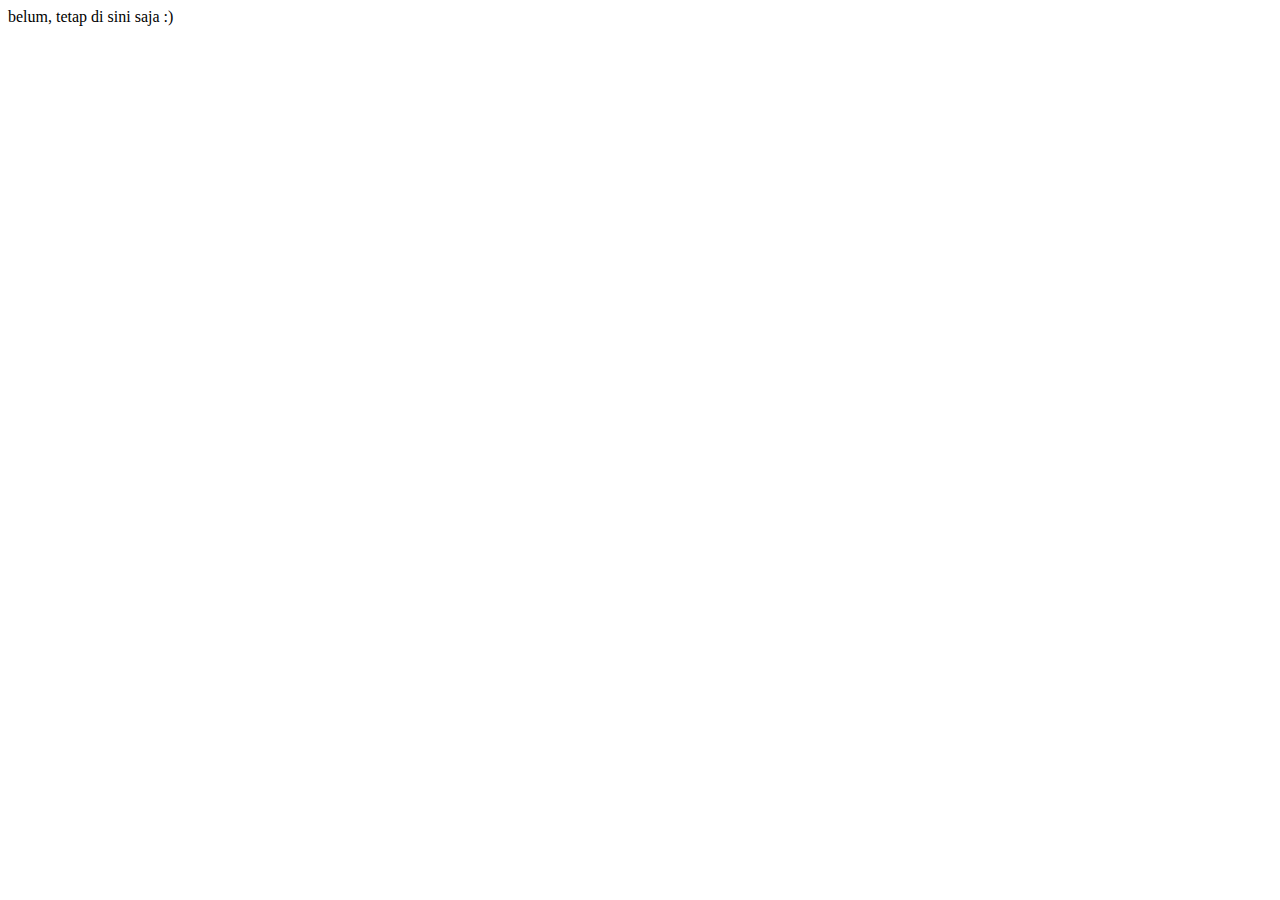
<file: minggu10/confirm.html>
<!DOCTYPE html>
<html lang="en">
  <head>
    <meta charset="UTF-8" />
    <meta http-equiv="X-UA-Compatible" content="IE=edge" />
    <meta name="viewport" content="width=device-width, initial-scale=1.0" />
    <title>Document</title>
  </head>
  <body>
    <script>
      var yakin = confirm("Apakah kamu yakin akan mengunjungi website UDINUS?");

      if (yakin) {
        window.location = "http://dinus.ac.id ";
      } else {
        document.write("belum, tetap di sini saja :)");
      }
    </script>
  </body>
</html>
</file>
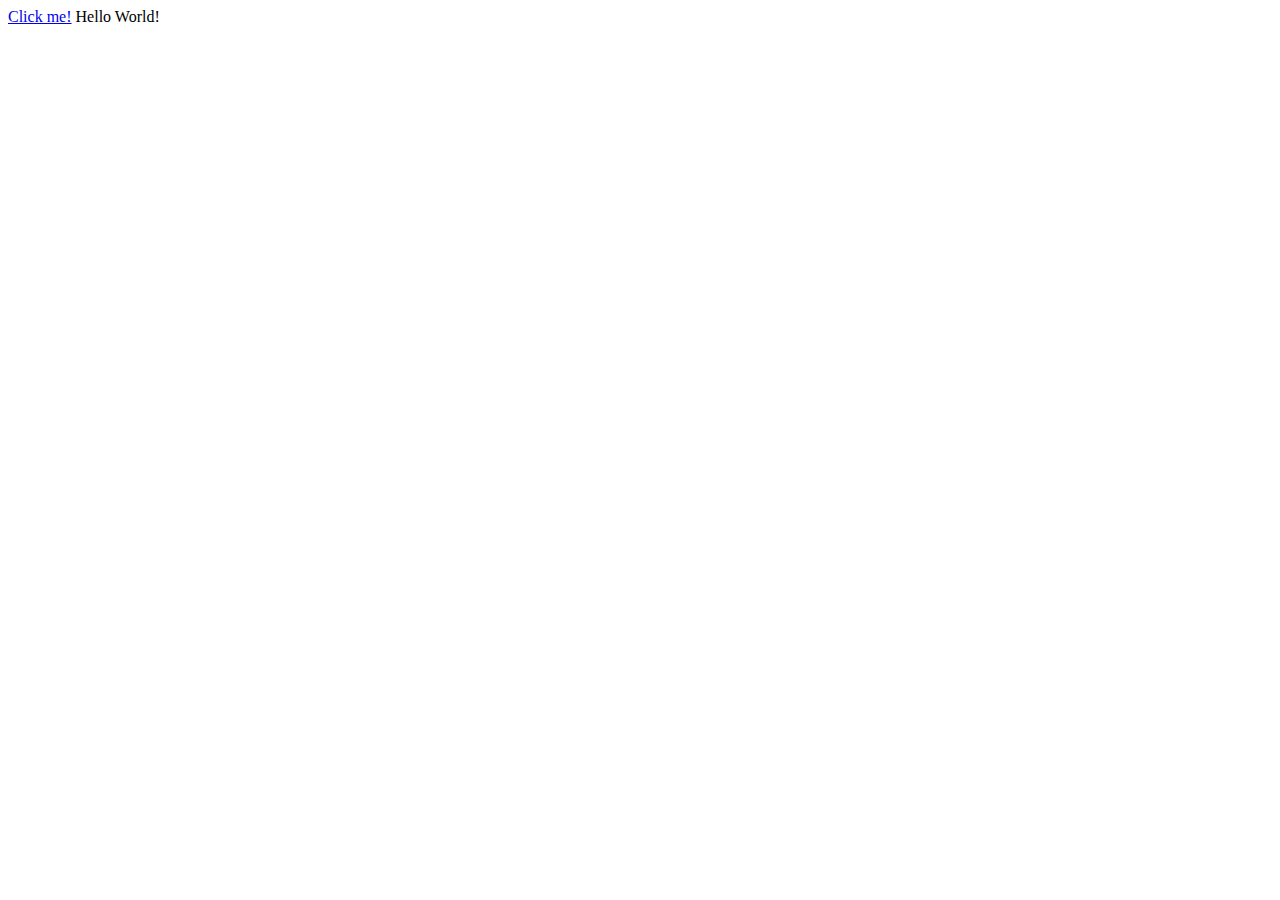
<file: minggu10/hello-javascript.html>
<!DOCTYPE html>
<html>
  <head>
    <title>Hello World Javascript</title>
  </head>
  <body>
    <a href="#" >Click me!</a>
    <script>
      
      console.log("Saya belajar Javascript");
      document.write("Hello World!");
    </script>
  </body>
</html>
</file>
